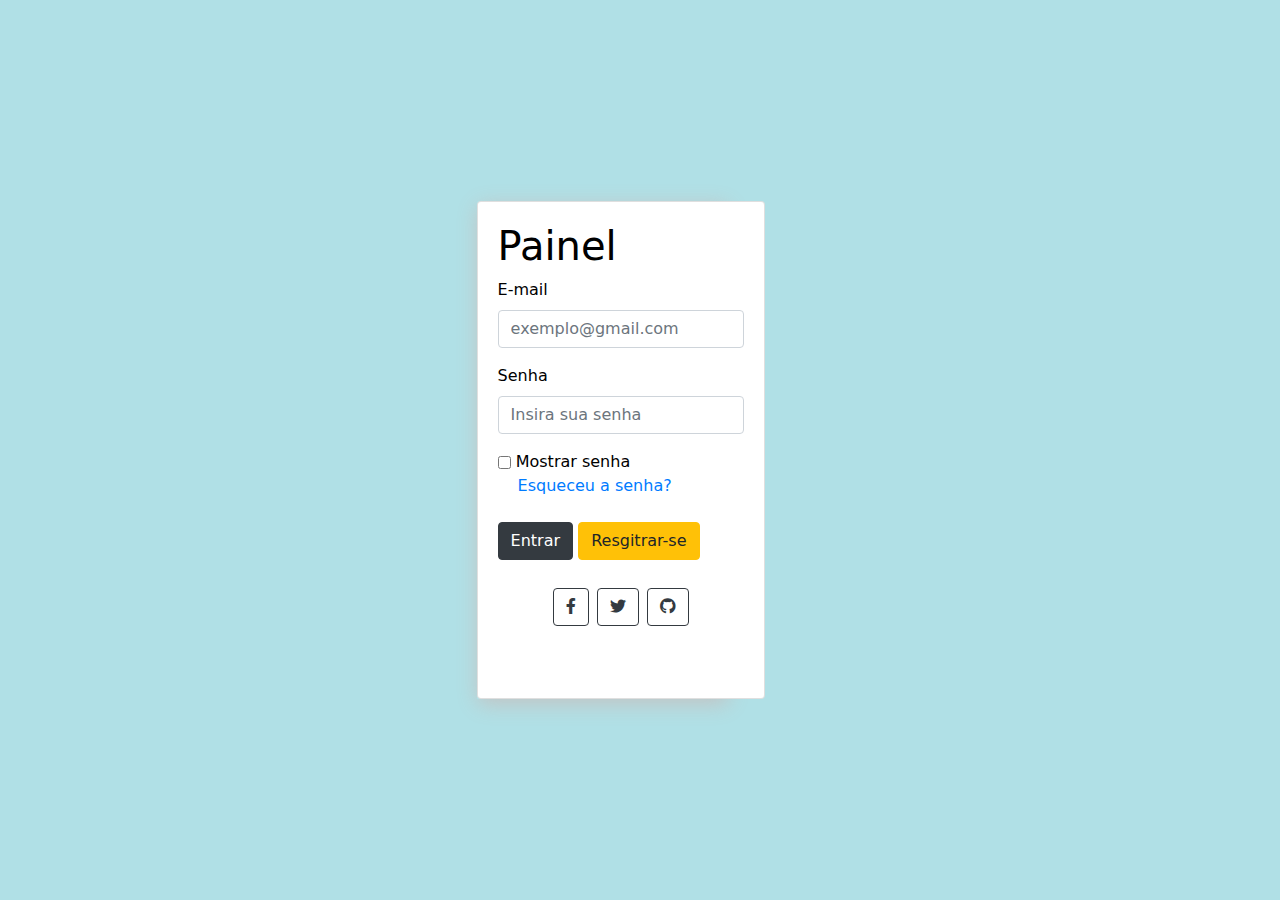
<file: index.html>
<!doctype html>
<html lang="en">
  <head>
    <meta charset="utf-8">
    <meta name="viewport" content="width=device-width, initial-scale=1">
    <script src="https://cdn.jsdelivr.net/npm/bootstrap@5.1.0/dist/js/bootstrap.bundle.min.js" integrity="sha384-U1DAWAznBHeqEIlVSCgzq+c9gqGAJn5c/t99JyeKa9xxaYpSvHU5awsuZVVFIhvj" crossorigin="anonymous"></script>
   <link rel="stylesheet" href="https://maxcdn.bootstrapcdn.com/bootstrap/4.0.0/css/bootstrap.min.css" integrity="sha384-Gn5384xqQ1aoWXA+058RXPxPg6fy4IWvTNh0E263XmFcJlSAwiGgFAW/dAiS6JXm" crossorigin="anonymous">
	<script src="https://cdn.jsdelivr.net/npm/@popperjs/core@2.9.3/dist/umd/popper.min.js" integrity="sha384-eMNCOe7tC1doHpGoWe/6oMVemdAVTMs2xqW4mwXrXsW0L84Iytr2wi5v2QjrP/xp" crossorigin="anonymous"></script>
    <script src="https://cdn.jsdelivr.net/npm/bootstrap@5.1.0/dist/js/bootstrap.min.js" integrity="sha384-cn7l7gDp0eyniUwwAZgrzD06kc/tftFf19TOAs2zVinnD/C7E91j9yyk5//jjpt/" crossorigin="anonymous"></script>
    <link rel="stylesheet" href="css/style.css">
	 <link rel="stylesheet" href="https://cdnjs.cloudflare.com/ajax/libs/font-awesome/5.15.3/css/all.min.css">
	<title>Hello, world!</title>
  </head>
  <body>
   
<body style="background-color:powderblue;">
   
   <div class="card" id="telaLogin" style="width: 18rem;">

  <div class="card-body">
<h1> Painel</h1>
  <form>
  <div class="form-group">
    <label for="exampleInputEmail">E-mail</label>
    <input type="email" name="email" class="form-control" id="email" value="" placeholder="exemplo@gmail.com">
  </div>
  <div class="form-group">
    <label for="exampleInputPassword1">Senha</label>
    <input type="password" name="senha" class="form-control"  value="" placeholder="Insira sua senha">
	 </div>
	<input type="checkbox" onclick="show()" class="btn btn-primary" placeholder="Insira sua senha"><a> Mostrar senha</a>
	
 
  <div class="form-check">
   <span class="psw"><a href="resgatar.html">Esqueceu a senha?</a></span>
  </div>
<br>
 
</form>
<a><button type="submit" class="btn btn-dark">Entrar</button></a>
 <a href="registro.html"><button type="submit" class="btn btn-warning">Resgitrar-se</button></a>
<br>

 <center><div class="container p-4">
    <!-- Section: Social media -->
    <section class="mb-4">
      <!-- Facebook -->
      <a class="btn btn-outline-dark btn-floating m-1" href="#!" role="button"
        ><i class="fab fa-facebook-f"></i>
		
		 <a class="btn btn-outline-dark btn-floating m-1" href="#!" role="button"
        ><i class="fab fa-twitter"></i>
		
		<a class="btn btn-outline-dark btn-floating m-1" href="#!" role="button"
        ><i class="fab fa-github"></i>
		
	  </a>

   <script>
  function show() {
  var senha = document.getElementById("senha");
  if (senha.type === "password") {
    senha.type = "text";
  } else {
    senha.type = "password";
  }
}
</script>
 </body>
</html>
</file>
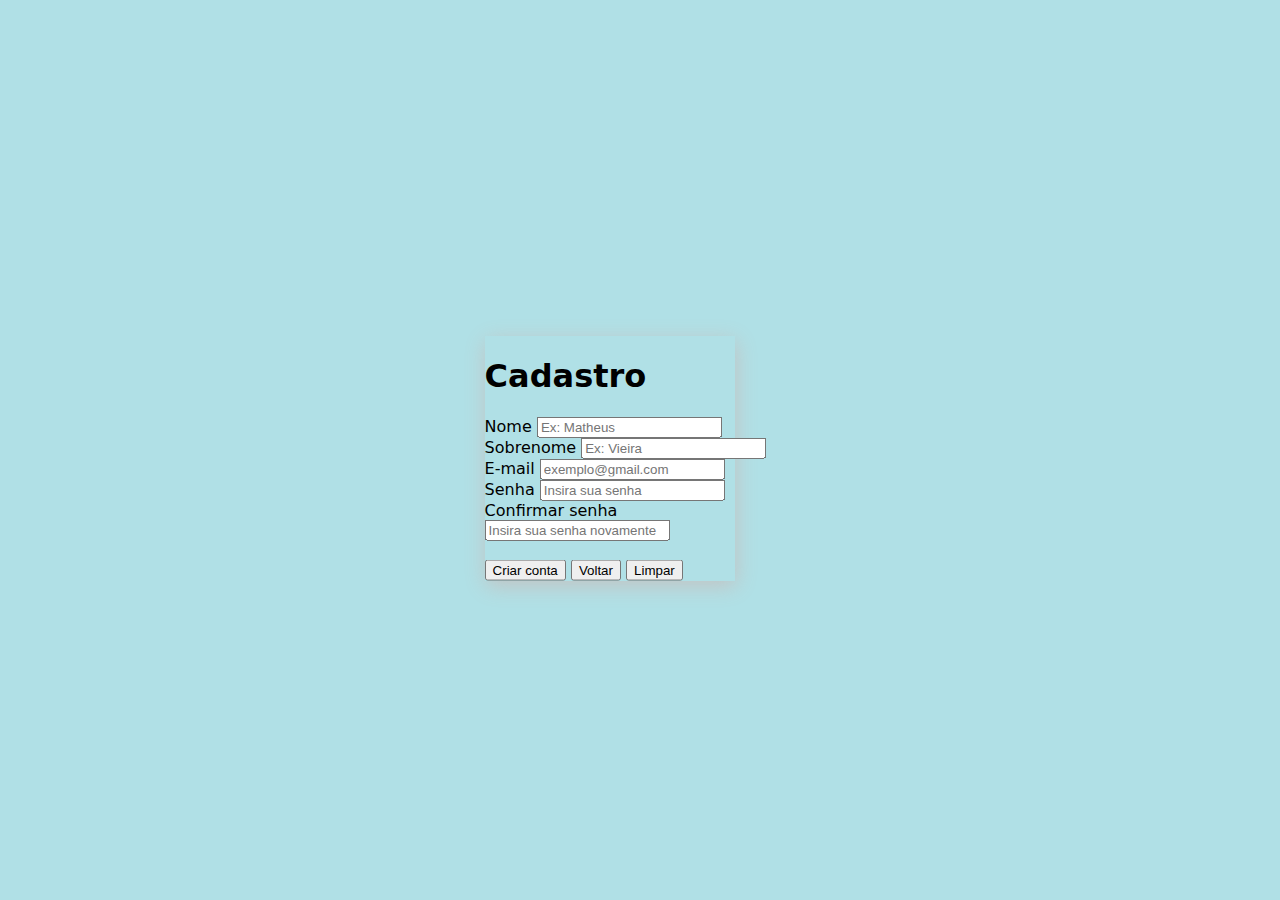
<file: registro.html>
<!doctype html>
<html lang="en">
  <head>
    <meta charset="utf-8">
    <meta name="viewport" content="width=device-width, initial-scale=1">
    <script src="https://cdn.jsdelivr.net/npm/bootstrap@5.1.0/dist/js/bootstrap.bundle.min.js" integrity="sha384-U1DAWAznBHeqEIlVSCgzq+c9gqGAJn5c/t99JyeKa9xxaYpSvHU5awsuZVVFIhvj" crossorigin="anonymous"></script>
    <link href="https://cdn.jsdelivr.net/npm/bootstrap@5.1.0/dist/css/bootstrap.min.css" rel="stylesheet" integrity="sha384-KyZXEAg3QhqLMpG8r+8fhAXLRk2vvoC2f3B09zVXn8CA5QIVfZOJ3BCsw2P0p/We" crossorigin="anonymous">
	<script src="https://cdn.jsdelivr.net/npm/@popperjs/core@2.9.3/dist/umd/popper.min.js" integrity="sha384-eMNCOe7tC1doHpGoWe/6oMVemdAVTMs2xqW4mwXrXsW0L84Iytr2wi5v2QjrP/xp" crossorigin="anonymous"></script>
    <script src="https://cdn.jsdelivr.net/npm/bootstrap@5.1.0/dist/js/bootstrap.min.js" integrity="sha384-cn7l7gDp0eyniUwwAZgrzD06kc/tftFf19TOAs2zVinnD/C7E91j9yyk5//jjpt/" crossorigin="anonymous"></script>
    <link rel="stylesheet" href="css/style.css">
	<title>Hello, world!</title>
  </head>
  <body>
   
<body style="background-color:powderblue;">
   
   <div class="card" id="telaLogin" style="width: 18rem;">

  <div class="card-body">
<h1> Cadastro</h1>
  <form>
  <div class="form-group">
    <label for="exampleInputNome">Nome</label>
    <input type="nome" class="form-control" id="exampleInputNome" aria-describedby="nomeHelp" placeholder="Ex: Matheus">
    <small id="nomeHelp" class="form-text text-muted"></small>
  </div>
  <div class="form-group">
    <label for="exampleInputNome">Sobrenome</label>
    <input type="Sobrenome" class="form-control" id="exampleInputSobrenome" aria-describedby="SobrenomeHelp" placeholder="Ex: Vieira">
    <small id="SobrenomeHelp" class="form-text text-muted"></small>
  </div>
  <div class="form-group">
    <label for="exampleInputEmail1">E-mail</label>
    <input type="email" class="form-control" id="exampleInputEmail1" aria-describedby="emailHelp" placeholder="exemplo@gmail.com">
    <small id="emailHelp" class="form-text text-muted"></small>
  </div>
  <div class="form-group">
    <label for="exampleInputPassword1">Senha</label>
    <input type="password" class="form-control" id="exampleInputPassword1" placeholder="Insira sua senha">
  </div>
  <div class="form-group">
    <label for="exampleInputPassword1">Confirmar senha</label>
    <input type="password" class="form-control" id="exampleInputPassword1" placeholder="Insira sua senha novamente">
  </div>
  <br>
 
  <a href="create"><button type="submit" class="btn btn-warning">Criar conta</button></a>
  <a href="index.html"><input type="button" class="btn btn-primary" value="Voltar" onClick="history.go(-1)"></a>
  <input type="button" class="btn btn-dark" value="Limpar" onClick="history.go(0)"> 
  
</form>
  
  
  </div>
</div>
   
   
   
  </body>
</html>
</file>
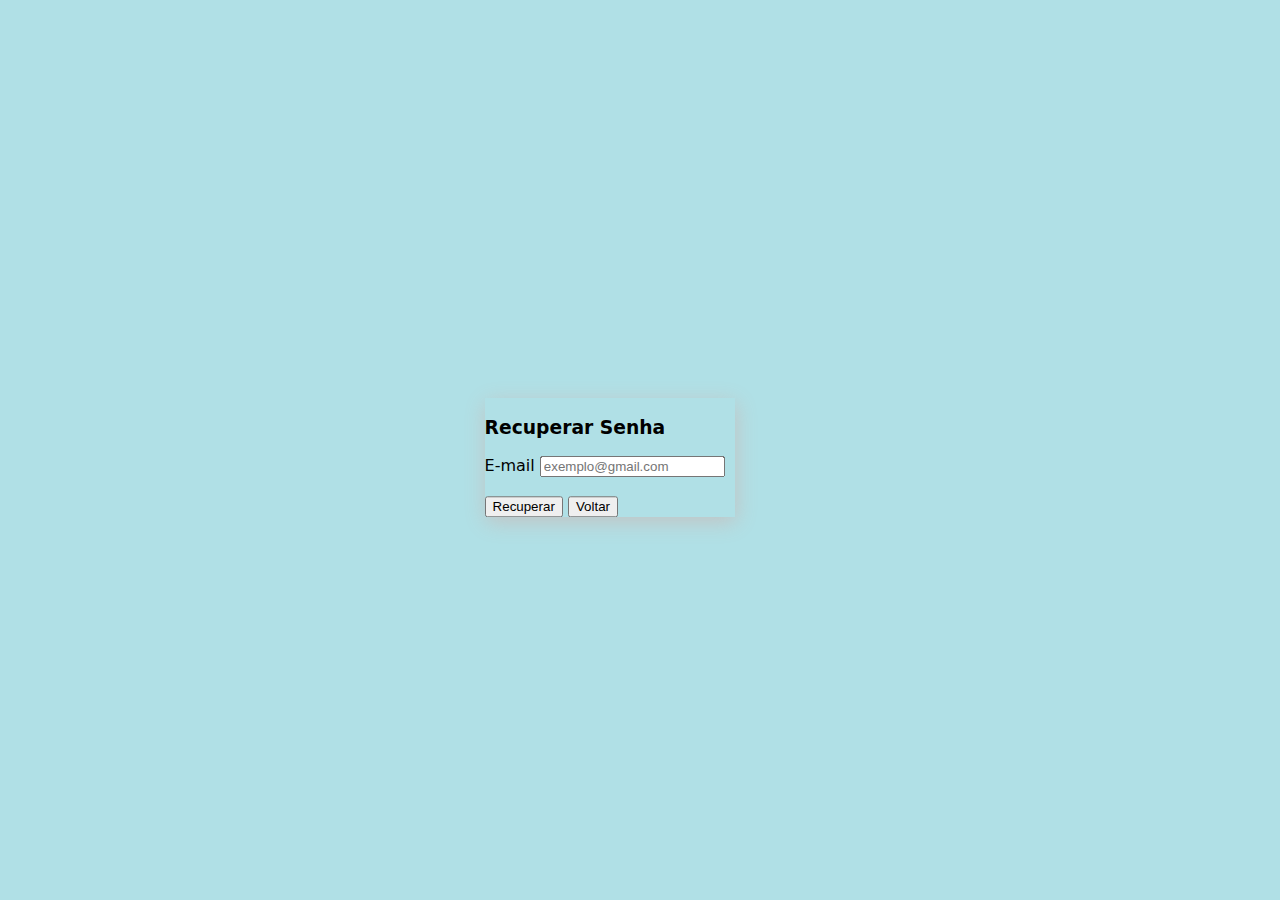
<file: resgatar.html>
<!doctype html>
<html lang="en">
  <head>
    <meta charset="utf-8">
    <meta name="viewport" content="width=device-width, initial-scale=1">
    <script src="https://cdn.jsdelivr.net/npm/bootstrap@5.1.0/dist/js/bootstrap.bundle.min.js" integrity="sha384-U1DAWAznBHeqEIlVSCgzq+c9gqGAJn5c/t99JyeKa9xxaYpSvHU5awsuZVVFIhvj" crossorigin="anonymous"></script>
    <link href="https://cdn.jsdelivr.net/npm/bootstrap@5.1.0/dist/css/bootstrap.min.css" rel="stylesheet" integrity="sha384-KyZXEAg3QhqLMpG8r+8fhAXLRk2vvoC2f3B09zVXn8CA5QIVfZOJ3BCsw2P0p/We" crossorigin="anonymous">
	<script src="https://cdn.jsdelivr.net/npm/@popperjs/core@2.9.3/dist/umd/popper.min.js" integrity="sha384-eMNCOe7tC1doHpGoWe/6oMVemdAVTMs2xqW4mwXrXsW0L84Iytr2wi5v2QjrP/xp" crossorigin="anonymous"></script>
    <script src="https://cdn.jsdelivr.net/npm/bootstrap@5.1.0/dist/js/bootstrap.min.js" integrity="sha384-cn7l7gDp0eyniUwwAZgrzD06kc/tftFf19TOAs2zVinnD/C7E91j9yyk5//jjpt/" crossorigin="anonymous"></script>
    <link rel="stylesheet" href="css/style.css">
	<title>Hello, world!</title>
  </head>
  <body>
   
<body style="background-color:powderblue;">
   
   <div class="card" id="telaLogin" style="width: 18rem;">

  <div class="card-body">
 
<h3> Recuperar Senha</h3>
  <form>
  <div class="form-group">
    <label for="exampleInputEmail1">E-mail</label>
    <input type="email" class="form-control" id="exampleInputEmail1" aria-describedby="emailHelp" placeholder="exemplo@gmail.com">
    <small id="emailHelp" class="form-text text-muted"></small>
  </div>
  <br>
<button type="submit" href="#" class="btn btn-dark">Recuperar</button></a>
 <input type="button" class="btn btn-primary" value="Voltar" onClick="history.go(-1)"> 
  </a>
</form>
  
  
  </div>
</div>
   
   
   
  </body>
</html>
</file>
<file: css/style.css>
body {
  font-family: system-ui;
  background: #f06d06;
  color: black;
  
}
body{
 width: 250px;
 position: absolute;
 top: 50%;
 left: 47%;
 transform: translate(-50%, -50%);
 box-shadow: 1px 5px 20px rgb(195, 195, 195);
}
#text {
 text-align: center;

}
div.msg-preencha {
	width: 120px;
	margin: 1px auto;
	text-align: center;
	background-color: rgba (250,128,114,.3);
	
}

div.msg-erro {
	width: 420px;
	margin: 10px auto;
	padding: 10px;
	background-color: rgba (250,128,114,.3);
	border: 3px solid rgb(165,42,42);
	
}
</file>
